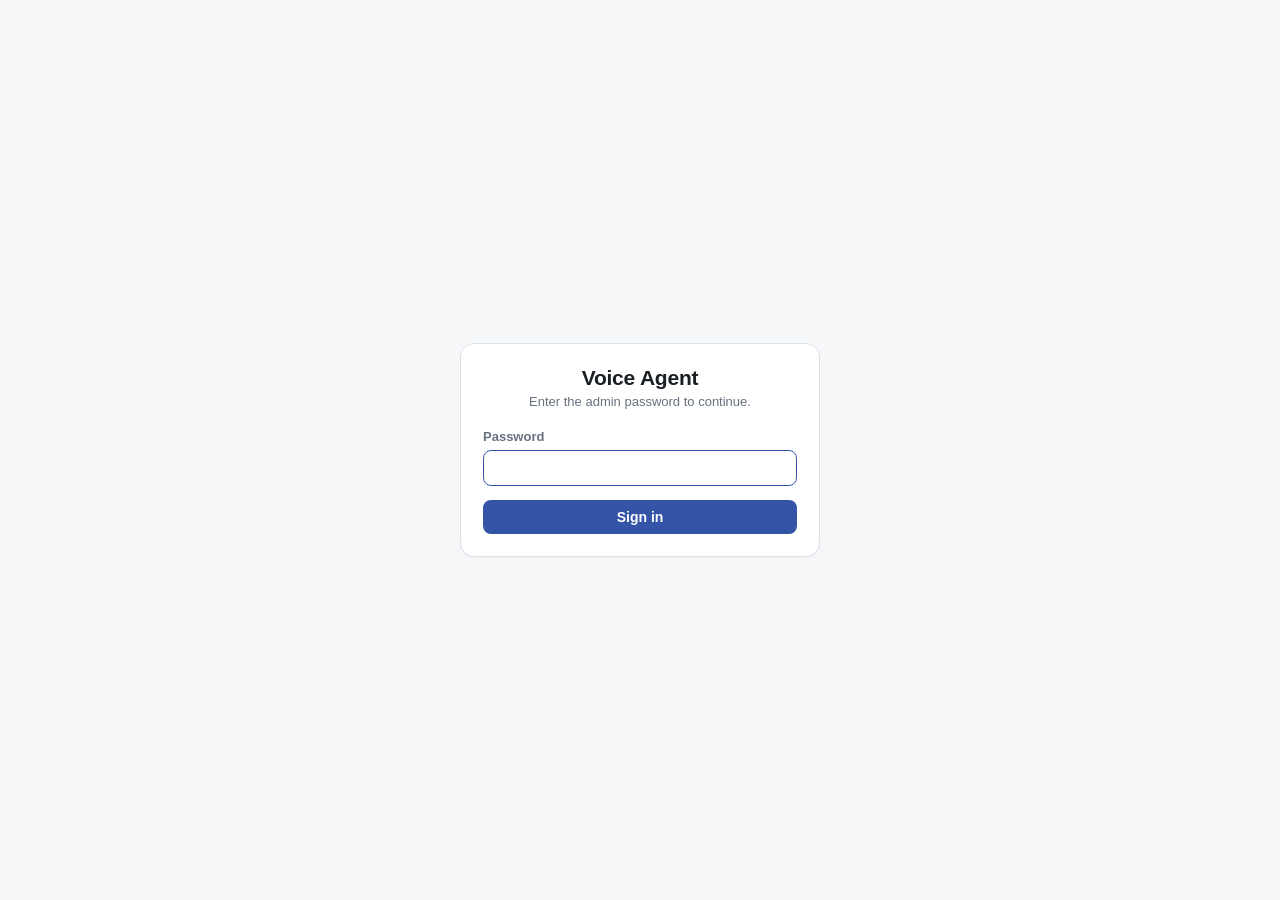
<file: public/login.html>
<!DOCTYPE html>
<html lang="en">
<head>
<meta charset="UTF-8" />
<title>Sign in — Voice Agent</title>
<link rel="stylesheet" href="app.css" />
<style>
  body { display: flex; align-items: center; justify-content: center; }
  .login-card { width: 100%; max-width: 360px; margin: 0 16px; }
  .login-card h1 { text-align: center; }
</style>
</head>
<body>
  <div class="card login-card">
    <h1>Voice Agent</h1>
    <p class="subtitle" style="text-align:center">Enter the admin password to continue.</p>
    <form id="loginForm">
      <div class="field">
        <label>Password</label>
        <input id="password" type="password" autofocus autocomplete="current-password" />
      </div>
      <button type="submit" style="width:100%; justify-content:center">Sign in</button>
    </form>
    <p id="error" class="error-text" style="display:none; margin-top:10px; text-align:center"></p>
  </div>

<script>
(() => {
  const form = document.getElementById("loginForm");
  const errorEl = document.getElementById("error");

  form.addEventListener("submit", async (e) => {
    e.preventDefault();
    errorEl.style.display = "none";
    const password = document.getElementById("password").value;
    try {
      const res = await fetch("/api/login", {
        method: "POST",
        headers: { "Content-Type": "application/json" },
        body: JSON.stringify({ password }),
      });
      if (!res.ok) {
        errorEl.textContent = "Wrong password - try again.";
        errorEl.style.display = "";
        return;
      }
      const next = new URLSearchParams(location.search).get("next");
      location.href = next && next.startsWith("/") ? next : "/index.html";
    } catch {
      errorEl.textContent = "Couldn't reach the server - try again.";
      errorEl.style.display = "";
    }
  });
})();
</script>
</body>
</html>
</file>
<file: public/app.css>
:root {
  color-scheme: light;
  --bg: #f6f7f9;
  --panel: #ffffff;
  --panel-2: #eef1f5;
  --border: #dde2e8;
  --text: #1a1f26;
  --muted: #677180;
  --accent: #3454a7;
  --accent-2: #283f80;
  --accent-dim: #3454a714;
  --user: #15803d;
  --agent: #b45309;
  --error: #dc2626;
  --radius: 10px;
  --sidebar-w: 252px;

  /* Sidebar / topbar - deliberately a darker, separate surface from the
     rest of the (light) app, like most SaaS dashboards. */
  --sidebar-bg: #0f1a30;
  --sidebar-bg-hover: #192845;
  --sidebar-border: #1f2f4e;
  --sidebar-text: #e2e8f4;
  --sidebar-text-dim: #8b99b8;
  --sidebar-active-bg: #3454a733;
  --sidebar-active-text: #ffffff;
  --sidebar-accent: #6f8fe0;
}

* { box-sizing: border-box; }

body {
  margin: 0;
  background: var(--bg);
  color: var(--text);
  font-family: -apple-system, BlinkMacSystemFont, "Segoe UI", Roboto, sans-serif;
  min-height: 100vh;
}

/* Pages that render the sidebar shell (every admin page except login) get
   their content pushed right by its width - the sidebar itself is fixed. */
body.app-shell { margin-left: var(--sidebar-w); }

a { color: var(--accent); text-decoration: none; }
a:hover { text-decoration: underline; }

.page {
  max-width: 880px;
  margin: 0 auto;
  padding: 28px 24px 64px;
}
.page.narrow { max-width: 640px; }

/* --- Sidebar (SaaS-style left nav), injected by app.js --- */
.sidebar {
  position: fixed;
  inset: 0 auto 0 0;
  width: var(--sidebar-w);
  background: var(--sidebar-bg);
  border-right: 1px solid var(--sidebar-border);
  display: flex;
  flex-direction: column;
  z-index: 40;
  transition: transform 0.2s ease;
}
.sidebar-brand {
  display: flex;
  align-items: center;
  gap: 10px;
  padding: 18px 18px 16px;
}
.sidebar-brand .mark {
  width: 32px;
  height: 32px;
  border-radius: 9px;
  background: linear-gradient(135deg, var(--sidebar-accent), var(--accent));
  color: #fff;
  display: flex;
  align-items: center;
  justify-content: center;
  font-weight: 700;
  font-size: 14px;
  flex-shrink: 0;
}
.sidebar-brand .name { font-weight: 700; font-size: 15px; letter-spacing: -0.01em; color: var(--sidebar-text); }

.sidebar-agent { padding: 0 14px 14px; }
.sidebar-agent label {
  display: block;
  font-size: 11px;
  font-weight: 600;
  text-transform: uppercase;
  letter-spacing: 0.04em;
  color: var(--sidebar-text-dim);
  margin: 0 4px 6px;
}
.sidebar-agent select {
  width: 100%;
  background: var(--sidebar-bg-hover);
  border: 1px solid var(--sidebar-border);
  border-radius: 8px;
  padding: 8px 10px;
  font-size: 13.5px;
  font-weight: 600;
  color: var(--sidebar-text);
  font-family: inherit;
}

.sidebar-nav {
  flex: 1;
  overflow-y: auto;
  padding: 4px 10px;
  display: flex;
  flex-direction: column;
  gap: 2px;
}
.sidebar-nav a {
  display: flex;
  align-items: center;
  gap: 11px;
  padding: 9px 12px;
  border-radius: 8px;
  color: var(--sidebar-text-dim);
  font-size: 14px;
  font-weight: 500;
  position: relative;
}
.sidebar-nav a svg { width: 18px; height: 18px; flex-shrink: 0; }
.sidebar-nav a:hover { background: var(--sidebar-bg-hover); color: var(--sidebar-text); text-decoration: none; }
.sidebar-nav a.active { background: var(--sidebar-active-bg); color: var(--sidebar-active-text); }
.sidebar-nav a.active::before {
  content: "";
  position: absolute;
  left: 0;
  top: 6px;
  bottom: 6px;
  width: 3px;
  border-radius: 2px;
  background: var(--sidebar-accent);
}

.sidebar-footer {
  border-top: 1px solid var(--sidebar-border);
  padding: 10px;
}
.sidebar-footer button {
  width: 100%;
  background: transparent;
  color: var(--sidebar-text-dim);
  border: none;
  justify-content: flex-start;
  padding: 9px 10px;
  font-weight: 500;
}
.sidebar-footer button svg { width: 17px; height: 17px; }
.sidebar-footer button:hover { background: rgba(220, 38, 38, 0.18); color: #f3a3a3; }

.sidebar-backdrop {
  position: fixed;
  inset: 0;
  background: rgba(15, 23, 42, 0.45);
  z-index: 35;
  display: none;
}

.topbar {
  display: none;
  align-items: center;
  justify-content: space-between;
  gap: 10px;
  padding: 12px 16px;
  background: var(--sidebar-bg);
  border-bottom: 1px solid var(--sidebar-border);
  color: var(--sidebar-text);
  position: sticky;
  top: 0;
  z-index: 30;
}
.topbar .brand { display: flex; align-items: center; gap: 9px; font-weight: 700; font-size: 15px; color: var(--sidebar-text); }
.topbar .mark {
  width: 28px;
  height: 28px;
  border-radius: 8px;
  background: linear-gradient(135deg, var(--sidebar-accent), var(--accent));
  color: #fff;
  display: flex;
  align-items: center;
  justify-content: center;
  font-weight: 700;
  font-size: 13px;
}
.topbar button.menu-btn {
  background: var(--sidebar-bg-hover);
  border: 1px solid var(--sidebar-border);
  color: var(--sidebar-text);
  padding: 7px;
  border-radius: 8px;
}
.topbar button.menu-btn svg { width: 19px; height: 19px; display: block; }

@media (max-width: 767px) {
  body.app-shell { margin-left: 0; }
  .sidebar { transform: translateX(-100%); box-shadow: 0 0 0 transparent; }
  .sidebar.open { transform: translateX(0); box-shadow: 8px 0 24px rgba(15, 23, 42, 0.12); }
  .sidebar.open ~ .sidebar-backdrop,
  .sidebar-backdrop.show { display: block; }
  .topbar { display: flex; }
}

/* --- Cards / layout --- */
.card {
  background: var(--panel);
  border: 1px solid var(--border);
  border-radius: 14px;
  padding: 22px;
  margin-bottom: 20px;
  box-shadow: 0 1px 2px rgba(16, 24, 40, 0.04);
}
h1 { font-size: 21px; margin: 0 0 4px; letter-spacing: -0.01em; }
h2 { font-size: 16px; margin: 0 0 12px; }
.subtitle { color: var(--muted); font-size: 13px; margin: 0 0 20px; }

.page-header {
  display: flex;
  align-items: flex-start;
  justify-content: space-between;
  gap: 16px;
  margin-bottom: 4px;
}
.page-header .subtitle { margin-bottom: 20px; }

/* --- Stat cards (dashboard overview) --- */
.stat-grid {
  display: grid;
  grid-template-columns: repeat(auto-fit, minmax(150px, 1fr));
  gap: 12px;
  margin-bottom: 20px;
}
.stat-card {
  background: var(--panel);
  border: 1px solid var(--border);
  border-radius: 14px;
  padding: 16px;
  box-shadow: 0 1px 2px rgba(16, 24, 40, 0.04);
}
.stat-card .icon {
  width: 34px;
  height: 34px;
  border-radius: 10px;
  display: flex;
  align-items: center;
  justify-content: center;
  margin-bottom: 10px;
  /* Monochrome by design - one accent color for every stat card's icon,
     not a different hue per card. */
  background: var(--accent-dim);
  color: var(--accent);
}
.stat-card .icon svg { width: 17px; height: 17px; }
.stat-card .label { color: var(--muted); font-size: 12.5px; }
.stat-card .value { font-size: 20px; font-weight: 700; margin-top: 2px; letter-spacing: -0.01em; }

/* --- Instructional callouts --- */
.howto {
  background: var(--accent-dim);
  border: 1px solid #3454a733;
  border-radius: var(--radius);
  padding: 16px 20px;
  margin-bottom: 20px;
  font-size: 13.5px;
  line-height: 1.6;
}
.howto strong { color: var(--text); }
.howto ol { margin: 8px 0 0; padding-left: 20px; }
.howto li { margin-bottom: 4px; }

/* --- Forms --- */
.field { margin-bottom: 14px; }
.field label {
  display: block;
  font-size: 13px;
  font-weight: 600;
  color: var(--muted);
  margin-bottom: 6px;
}
.field input, .field textarea, .field select {
  width: 100%;
  background: var(--panel);
  border: 1px solid var(--border);
  color: var(--text);
  border-radius: 8px;
  padding: 9px 11px;
  font-size: 14px;
  font-family: inherit;
}
.field input:focus, .field textarea:focus, .field select:focus {
  outline: none;
  border-color: var(--accent);
}
.field .hint { color: var(--muted); font-size: 12px; margin-top: 4px; }

/* --- Buttons --- */
button, .btn {
  font-size: 14px;
  font-weight: 600;
  padding: 9px 18px;
  border-radius: 8px;
  border: none;
  cursor: pointer;
  background: var(--accent);
  color: #fff;
  display: inline-flex;
  align-items: center;
  gap: 6px;
  transition: background-color 0.15s ease, box-shadow 0.15s ease, transform 0.1s ease;
}
button:hover:not(:disabled), .btn:hover { background: var(--accent-2); }
button:active:not(:disabled), .btn:active { transform: translateY(1px); }
button:disabled, .btn:disabled { opacity: 0.5; cursor: not-allowed; }
button.secondary, .btn.secondary { background: var(--panel-2); color: var(--text); border: 1px solid var(--border); }
button.secondary:hover:not(:disabled), .btn.secondary:hover { background: #e3e7ed; }
button.danger, .btn.danger { background: var(--error); }
button.danger:hover:not(:disabled), .btn.danger:hover { background: #b91c1c; }
button.small, .btn.small { padding: 5px 12px; font-size: 13px; }

/* --- Status pills --- */
.status {
  font-size: 12px;
  padding: 3px 10px;
  border-radius: 999px;
  border: 1px solid var(--border);
  color: var(--muted);
  display: inline-block;
  background: var(--panel);
}
.status.active { color: var(--user); border-color: var(--user); background: #15803d14; }
.status.draft { color: var(--agent); border-color: var(--agent); background: #b4530914; }
.status.listening { color: var(--user); border-color: var(--user); background: #15803d14; }
.status.speaking { color: var(--agent); border-color: var(--agent); background: #b4530914; }

/* --- Tables --- */
table { width: 100%; border-collapse: collapse; font-size: 14px; }
th, td { text-align: left; padding: 10px 8px; border-bottom: 1px solid var(--border); }
th { color: var(--muted); font-weight: 600; font-size: 12px; text-transform: uppercase; letter-spacing: 0.03em; }
tr:hover td { background: var(--panel-2); cursor: pointer; }

/* --- Chat (setup assistant) --- */
.chat-log {
  height: 420px;
  overflow-y: auto;
  border: 1px solid var(--border);
  border-radius: 8px;
  padding: 14px;
  margin-bottom: 12px;
  background: var(--bg);
}
.bubble { max-width: 80%; margin-bottom: 10px; padding: 9px 13px; border-radius: 12px; font-size: 14px; line-height: 1.45; }
.bubble.user { background: var(--accent); color: #fff; margin-left: auto; border-bottom-right-radius: 3px; }
.bubble.assistant { background: var(--panel-2); border-bottom-left-radius: 3px; }
.chat-input-row { display: flex; gap: 8px; }
.chat-input-row input { flex: 1; }

/* --- Voice grid --- */
.voice-grid { display: grid; grid-template-columns: repeat(auto-fill, minmax(220px, 1fr)); gap: 12px; }
.voice-card {
  border: 1px solid var(--border);
  border-radius: 10px;
  padding: 14px;
  background: var(--panel-2);
}
.voice-card { transition: box-shadow 0.15s ease, border-color 0.15s ease; }
.voice-card.selected { border-color: var(--accent); box-shadow: 0 0 0 1px var(--accent); }
.voice-card .name { font-weight: 600; margin-bottom: 2px; }
.voice-card .accent { color: var(--muted); font-size: 12px; margin-bottom: 10px; }
.voice-card .row { display: flex; gap: 8px; }

.empty { color: var(--muted); font-size: 13px; }
.error-text { color: var(--error); font-size: 13px; }

code, pre { font-family: ui-monospace, SFMono-Regular, Menlo, Consolas, monospace; }
pre.config {
  background: var(--panel-2);
  border: 1px solid var(--border);
  border-radius: 8px;
  padding: 14px;
  font-size: 12.5px;
  overflow-x: auto;
  white-space: pre-wrap;
  word-break: break-word;
}
</file>
